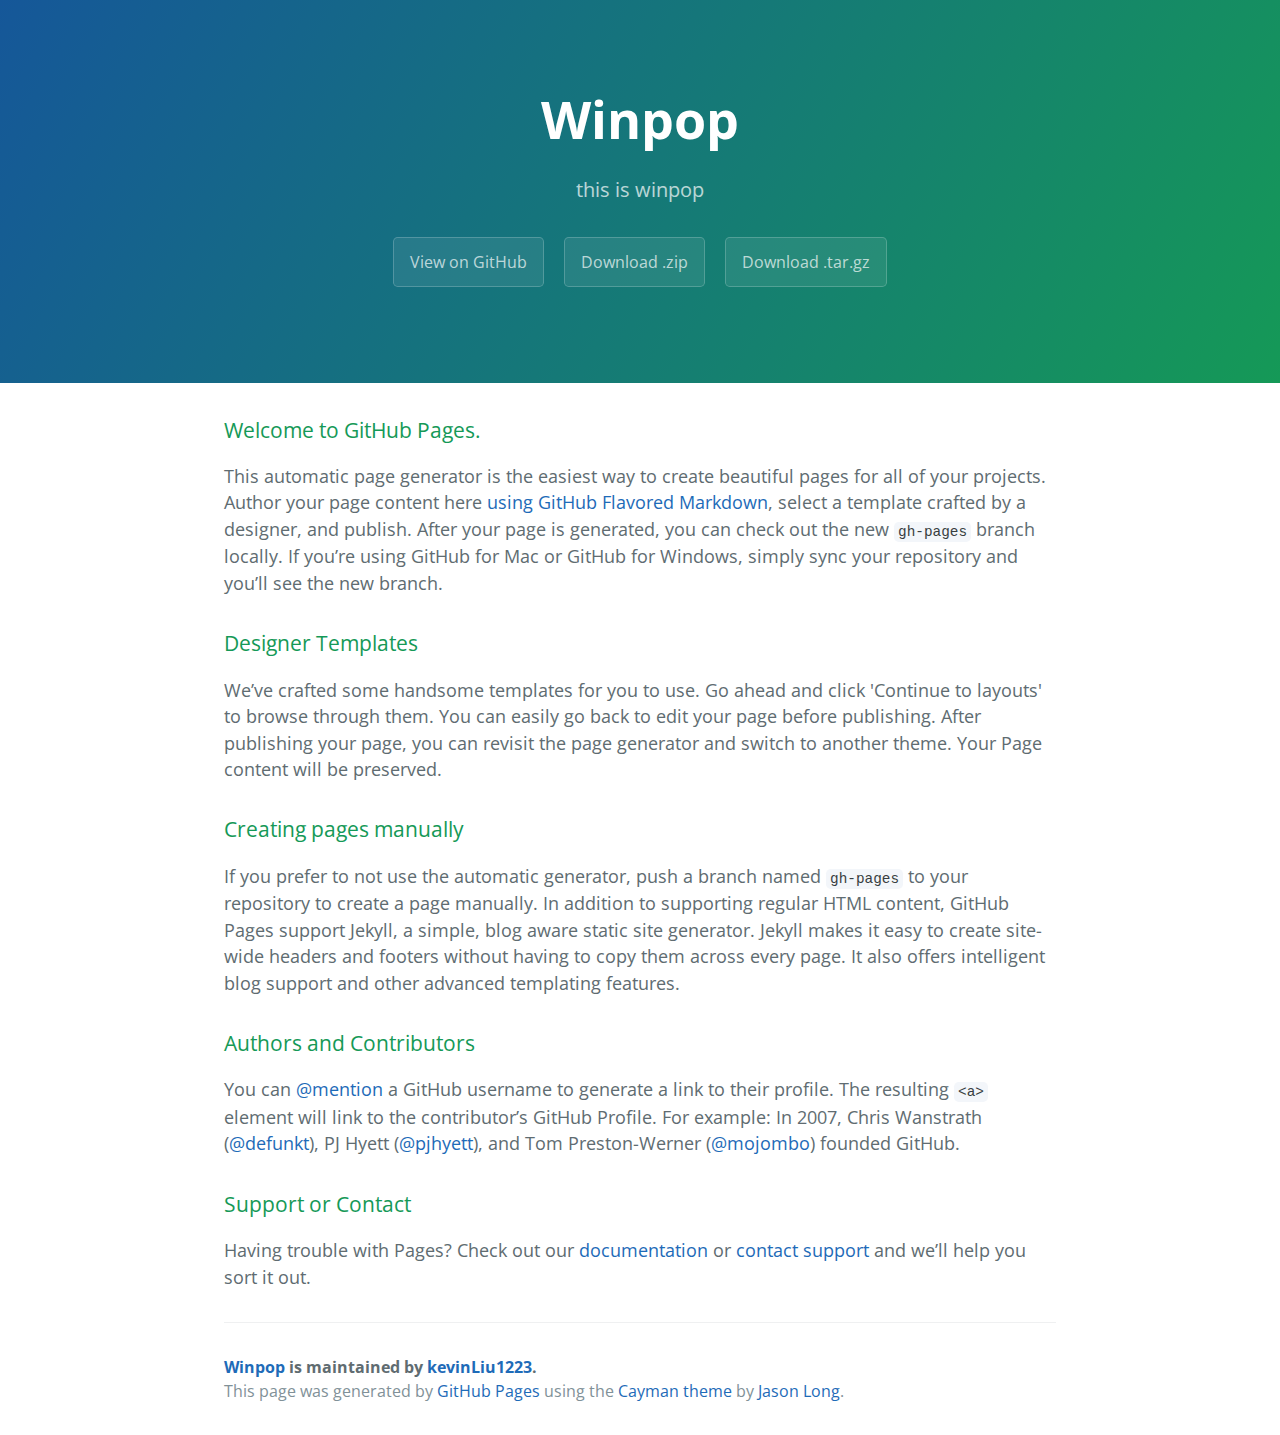
<file: index.html>
<!DOCTYPE html>
<html lang="en-us">
  <head>
    <meta charset="UTF-8">
    <title>Winpop by kevinLiu1223</title>
    <meta name="viewport" content="width=device-width, initial-scale=1">
    <link rel="stylesheet" type="text/css" href="stylesheets/normalize.css" media="screen">
    <link href='https://fonts.googleapis.com/css?family=Open+Sans:400,700' rel='stylesheet' type='text/css'>
    <link rel="stylesheet" type="text/css" href="stylesheets/stylesheet.css" media="screen">
    <link rel="stylesheet" type="text/css" href="stylesheets/github-light.css" media="screen">
  </head>
  <body>
    <section class="page-header">
      <h1 class="project-name">Winpop</h1>
      <h2 class="project-tagline">this is winpop</h2>
      <a href="https://github.com/kevinLiu1223/winpop" class="btn">View on GitHub</a>
      <a href="https://github.com/kevinLiu1223/winpop/zipball/master" class="btn">Download .zip</a>
      <a href="https://github.com/kevinLiu1223/winpop/tarball/master" class="btn">Download .tar.gz</a>
    </section>

    <section class="main-content">
      <h3>
<a id="welcome-to-github-pages" class="anchor" href="#welcome-to-github-pages" aria-hidden="true"><span class="octicon octicon-link"></span></a>Welcome to GitHub Pages.</h3>

<p>This automatic page generator is the easiest way to create beautiful pages for all of your projects. Author your page content here <a href="https://guides.github.com/features/mastering-markdown/">using GitHub Flavored Markdown</a>, select a template crafted by a designer, and publish. After your page is generated, you can check out the new <code>gh-pages</code> branch locally. If you’re using GitHub for Mac or GitHub for Windows, simply sync your repository and you’ll see the new branch.</p>

<h3>
<a id="designer-templates" class="anchor" href="#designer-templates" aria-hidden="true"><span class="octicon octicon-link"></span></a>Designer Templates</h3>

<p>We’ve crafted some handsome templates for you to use. Go ahead and click 'Continue to layouts' to browse through them. You can easily go back to edit your page before publishing. After publishing your page, you can revisit the page generator and switch to another theme. Your Page content will be preserved.</p>

<h3>
<a id="creating-pages-manually" class="anchor" href="#creating-pages-manually" aria-hidden="true"><span class="octicon octicon-link"></span></a>Creating pages manually</h3>

<p>If you prefer to not use the automatic generator, push a branch named <code>gh-pages</code> to your repository to create a page manually. In addition to supporting regular HTML content, GitHub Pages support Jekyll, a simple, blog aware static site generator. Jekyll makes it easy to create site-wide headers and footers without having to copy them across every page. It also offers intelligent blog support and other advanced templating features.</p>

<h3>
<a id="authors-and-contributors" class="anchor" href="#authors-and-contributors" aria-hidden="true"><span class="octicon octicon-link"></span></a>Authors and Contributors</h3>

<p>You can <a href="https://github.com/blog/821" class="user-mention">@mention</a> a GitHub username to generate a link to their profile. The resulting <code>&lt;a&gt;</code> element will link to the contributor’s GitHub Profile. For example: In 2007, Chris Wanstrath (<a href="https://github.com/defunkt" class="user-mention">@defunkt</a>), PJ Hyett (<a href="https://github.com/pjhyett" class="user-mention">@pjhyett</a>), and Tom Preston-Werner (<a href="https://github.com/mojombo" class="user-mention">@mojombo</a>) founded GitHub.</p>

<h3>
<a id="support-or-contact" class="anchor" href="#support-or-contact" aria-hidden="true"><span class="octicon octicon-link"></span></a>Support or Contact</h3>

<p>Having trouble with Pages? Check out our <a href="https://help.github.com/pages">documentation</a> or <a href="https://github.com/contact">contact support</a> and we’ll help you sort it out.</p>

      <footer class="site-footer">
        <span class="site-footer-owner"><a href="https://github.com/kevinLiu1223/winpop">Winpop</a> is maintained by <a href="https://github.com/kevinLiu1223">kevinLiu1223</a>.</span>

        <span class="site-footer-credits">This page was generated by <a href="https://pages.github.com">GitHub Pages</a> using the <a href="https://github.com/jasonlong/cayman-theme">Cayman theme</a> by <a href="https://twitter.com/jasonlong">Jason Long</a>.</span>
      </footer>

    </section>

            <script type="text/javascript">
            var gaJsHost = (("https:" == document.location.protocol) ? "https://ssl." : "http://www.");
            document.write(unescape("%3Cscript src='" + gaJsHost + "google-analytics.com/ga.js' type='text/javascript'%3E%3C/script%3E"));
          </script>
          <script type="text/javascript">
            try {
              var pageTracker = _gat._getTracker("UA-66176093-1");
            pageTracker._trackPageview();
            } catch(err) {}
          </script>

  </body>
</html>
</file>
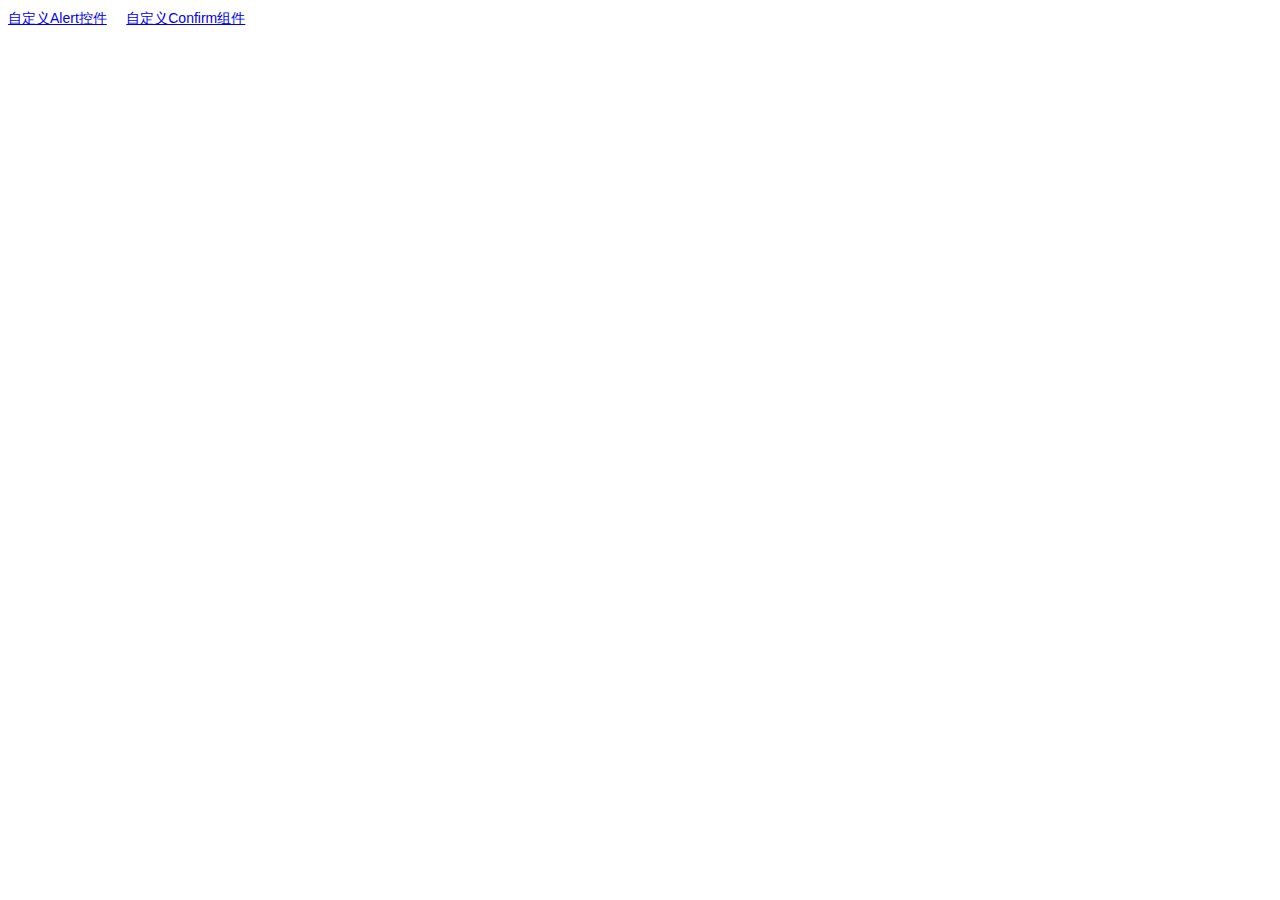
<file: demo.html>
<!DOCTYPE html>
<html lang="en">
<head>
    <meta charset="UTF-8">
    <title>Winpop组件Demo</title>
    <link rel="stylesheet" href="./winpop.css">
<style>
body {
    font: 14px/1.5 '\5fae\8f6f\96c5\9ed1', Arial, Tahoma, sans-serif;
}
</style>
</head>
<body>

<a href="javascript:alert('自定义Alert控件')">自定义Alert控件</a>&nbsp;&nbsp;&nbsp;&nbsp;
<a href="javascript:confirm('关闭自定义Confirm组件吗？', function(flag){if(flag){alert('True');}else{alert('False');}})">自定义Confirm组件</a>

<script src="http://code.jquery.com/jquery-1.11.1.min.js"></script>
<script src="./winpop.js"></script>
<script type="text/javascript">
// var box_top = {"tit" : "123","content":"这是一个充满喧嚣的世界，到处都弥漫着浮躁的空气"}
var fn = new Winpop("asfd","<p>这是一个充满喧嚣的世界</p><p>到处都弥漫着浮躁的空气</p>");
$('a').on('click',function(){
	fn.alert();
})
</script>
</body>
</html>
</file>
<file: stylesheets/stylesheet.css>
* {
  box-sizing: border-box; }

body {
  padding: 0;
  margin: 0;
  font-family: "Open Sans", "Helvetica Neue", Helvetica, Arial, sans-serif;
  font-size: 16px;
  line-height: 1.5;
  color: #606c71; }

a {
  color: #1e6bb8;
  text-decoration: none; }
  a:hover {
    text-decoration: underline; }

.btn {
  display: inline-block;
  margin-bottom: 1rem;
  color: rgba(255, 255, 255, 0.7);
  background-color: rgba(255, 255, 255, 0.08);
  border-color: rgba(255, 255, 255, 0.2);
  border-style: solid;
  border-width: 1px;
  border-radius: 0.3rem;
  transition: color 0.2s, background-color 0.2s, border-color 0.2s; }
  .btn + .btn {
    margin-left: 1rem; }

.btn:hover {
  color: rgba(255, 255, 255, 0.8);
  text-decoration: none;
  background-color: rgba(255, 255, 255, 0.2);
  border-color: rgba(255, 255, 255, 0.3); }

@media screen and (min-width: 64em) {
  .btn {
    padding: 0.75rem 1rem; } }

@media screen and (min-width: 42em) and (max-width: 64em) {
  .btn {
    padding: 0.6rem 0.9rem;
    font-size: 0.9rem; } }

@media screen and (max-width: 42em) {
  .btn {
    display: block;
    width: 100%;
    padding: 0.75rem;
    font-size: 0.9rem; }
    .btn + .btn {
      margin-top: 1rem;
      margin-left: 0; } }

.page-header {
  color: #fff;
  text-align: center;
  background-color: #159957;
  background-image: linear-gradient(120deg, #155799, #159957); }

@media screen and (min-width: 64em) {
  .page-header {
    padding: 5rem 6rem; } }

@media screen and (min-width: 42em) and (max-width: 64em) {
  .page-header {
    padding: 3rem 4rem; } }

@media screen and (max-width: 42em) {
  .page-header {
    padding: 2rem 1rem; } }

.project-name {
  margin-top: 0;
  margin-bottom: 0.1rem; }

@media screen and (min-width: 64em) {
  .project-name {
    font-size: 3.25rem; } }

@media screen and (min-width: 42em) and (max-width: 64em) {
  .project-name {
    font-size: 2.25rem; } }

@media screen and (max-width: 42em) {
  .project-name {
    font-size: 1.75rem; } }

.project-tagline {
  margin-bottom: 2rem;
  font-weight: normal;
  opacity: 0.7; }

@media screen and (min-width: 64em) {
  .project-tagline {
    font-size: 1.25rem; } }

@media screen and (min-width: 42em) and (max-width: 64em) {
  .project-tagline {
    font-size: 1.15rem; } }

@media screen and (max-width: 42em) {
  .project-tagline {
    font-size: 1rem; } }

.main-content :first-child {
  margin-top: 0; }
.main-content img {
  max-width: 100%; }
.main-content h1, .main-content h2, .main-content h3, .main-content h4, .main-content h5, .main-content h6 {
  margin-top: 2rem;
  margin-bottom: 1rem;
  font-weight: normal;
  color: #159957; }
.main-content p {
  margin-bottom: 1em; }
.main-content code {
  padding: 2px 4px;
  font-family: Consolas, "Liberation Mono", Menlo, Courier, monospace;
  font-size: 0.9rem;
  color: #383e41;
  background-color: #f3f6fa;
  border-radius: 0.3rem; }
.main-content pre {
  padding: 0.8rem;
  margin-top: 0;
  margin-bottom: 1rem;
  font: 1rem Consolas, "Liberation Mono", Menlo, Courier, monospace;
  color: #567482;
  word-wrap: normal;
  background-color: #f3f6fa;
  border: solid 1px #dce6f0;
  border-radius: 0.3rem; }
  .main-content pre > code {
    padding: 0;
    margin: 0;
    font-size: 0.9rem;
    color: #567482;
    word-break: normal;
    white-space: pre;
    background: transparent;
    border: 0; }
.main-content .highlight {
  margin-bottom: 1rem; }
  .main-content .highlight pre {
    margin-bottom: 0;
    word-break: normal; }
.main-content .highlight pre, .main-content pre {
  padding: 0.8rem;
  overflow: auto;
  font-size: 0.9rem;
  line-height: 1.45;
  border-radius: 0.3rem; }
.main-content pre code, .main-content pre tt {
  display: inline;
  max-width: initial;
  padding: 0;
  margin: 0;
  overflow: initial;
  line-height: inherit;
  word-wrap: normal;
  background-color: transparent;
  border: 0; }
  .main-content pre code:before, .main-content pre code:after, .main-content pre tt:before, .main-content pre tt:after {
    content: normal; }
.main-content ul, .main-content ol {
  margin-top: 0; }
.main-content blockquote {
  padding: 0 1rem;
  margin-left: 0;
  color: #819198;
  border-left: 0.3rem solid #dce6f0; }
  .main-content blockquote > :first-child {
    margin-top: 0; }
  .main-content blockquote > :last-child {
    margin-bottom: 0; }
.main-content table {
  display: block;
  width: 100%;
  overflow: auto;
  word-break: normal;
  word-break: keep-all; }
  .main-content table th {
    font-weight: bold; }
  .main-content table th, .main-content table td {
    padding: 0.5rem 1rem;
    border: 1px solid #e9ebec; }
.main-content dl {
  padding: 0; }
  .main-content dl dt {
    padding: 0;
    margin-top: 1rem;
    font-size: 1rem;
    font-weight: bold; }
  .main-content dl dd {
    padding: 0;
    margin-bottom: 1rem; }
.main-content hr {
  height: 2px;
  padding: 0;
  margin: 1rem 0;
  background-color: #eff0f1;
  border: 0; }

@media screen and (min-width: 64em) {
  .main-content {
    max-width: 64rem;
    padding: 2rem 6rem;
    margin: 0 auto;
    font-size: 1.1rem; } }

@media screen and (min-width: 42em) and (max-width: 64em) {
  .main-content {
    padding: 2rem 4rem;
    font-size: 1.1rem; } }

@media screen and (max-width: 42em) {
  .main-content {
    padding: 2rem 1rem;
    font-size: 1rem; } }

.site-footer {
  padding-top: 2rem;
  margin-top: 2rem;
  border-top: solid 1px #eff0f1; }

.site-footer-owner {
  display: block;
  font-weight: bold; }

.site-footer-credits {
  color: #819198; }

@media screen and (min-width: 64em) {
  .site-footer {
    font-size: 1rem; } }

@media screen and (min-width: 42em) and (max-width: 64em) {
  .site-footer {
    font-size: 1rem; } }

@media screen and (max-width: 42em) {
  .site-footer {
    font-size: 0.9rem; } }
</file>
<file: stylesheets/github-light.css>
/*
   Copyright 2014 GitHub Inc.

   Licensed under the Apache License, Version 2.0 (the "License");
   you may not use this file except in compliance with the License.
   You may obtain a copy of the License at

       http://www.apache.org/licenses/LICENSE-2.0

   Unless required by applicable law or agreed to in writing, software
   distributed under the License is distributed on an "AS IS" BASIS,
   WITHOUT WARRANTIES OR CONDITIONS OF ANY KIND, either express or implied.
   See the License for the specific language governing permissions and
   limitations under the License.

*/

.pl-c /* comment */ {
  color: #969896;
}

.pl-c1      /* constant, markup.raw, meta.diff.header, meta.module-reference, meta.property-name, support, support.constant, support.variable, variable.other.constant */,
.pl-s .pl-v /* string variable */ {
  color: #0086b3;
}

.pl-e  /* entity */,
.pl-en /* entity.name */ {
  color: #795da3;
}

.pl-s .pl-s1 /* string source */,
.pl-smi      /* storage.modifier.import, storage.modifier.package, storage.type.java, variable.other, variable.parameter.function */ {
  color: #333;
}

.pl-ent /* entity.name.tag */ {
  color: #63a35c;
}

.pl-k /* keyword, storage, storage.type */ {
  color: #a71d5d;
}

.pl-pds              /* punctuation.definition.string, string.regexp.character-class */,
.pl-s                /* string */,
.pl-s .pl-pse .pl-s1 /* string punctuation.section.embedded source */,
.pl-sr               /* string.regexp */,
.pl-sr .pl-cce       /* string.regexp constant.character.escape */,
.pl-sr .pl-sra       /* string.regexp string.regexp.arbitrary-repitition */,
.pl-sr .pl-sre       /* string.regexp source.ruby.embedded */ {
  color: #183691;
}

.pl-v /* variable */ {
  color: #ed6a43;
}

.pl-id /* invalid.deprecated */ {
  color: #b52a1d;
}

.pl-ii /* invalid.illegal */ {
  background-color: #b52a1d;
  color: #f8f8f8;
}

.pl-sr .pl-cce /* string.regexp constant.character.escape */ {
  color: #63a35c;
  font-weight: bold;
}

.pl-ml /* markup.list */ {
  color: #693a17;
}

.pl-mh        /* markup.heading */,
.pl-mh .pl-en /* markup.heading entity.name */,
.pl-ms        /* meta.separator */ {
  color: #1d3e81;
  font-weight: bold;
}

.pl-mq /* markup.quote */ {
  color: #008080;
}

.pl-mi /* markup.italic */ {
  color: #333;
  font-style: italic;
}

.pl-mb /* markup.bold */ {
  color: #333;
  font-weight: bold;
}

.pl-md /* markup.deleted, meta.diff.header.from-file */ {
  background-color: #ffecec;
  color: #bd2c00;
}

.pl-mi1 /* markup.inserted, meta.diff.header.to-file */ {
  background-color: #eaffea;
  color: #55a532;
}

.pl-mdr /* meta.diff.range */ {
  color: #795da3;
  font-weight: bold;
}

.pl-mo /* meta.output */ {
  color: #1d3e81;
}
</file>
<file: winpop.css>
.winpop-mask,
.winpop-box {
    display: none;
    position: fixed;
}

.winpop-mask {
    left: 0;
    top: 0;
    z-index: 999;
    width: 100%;
    height: 100%;
    background-color: #000;
    opacity: .3;
    filter: alpha(opacity=30);
}

.winpop-box {
    left: 50%;
    top: 50%;
    z-index: 1000;
    margin-top: -100px;
    margin-left: -160px;
    width: 320px;
    height: 200px;
    background-color: #fff;
}

.winpop-box .winpop-main {
    padding: 62px 20px;
    height: 32px;
    line-height: 32px;
    text-align: center;
    color: #666;
    font-size: 16px;
}

.winpop-box .winpop-btns {
    position: absolute;
    left: 0;
    bottom: 0;
    width: 100%;
    text-align: center;
    overflow: hidden;
}

.winpop-box .pop-btn {
    float: left;
    position: relative;
    /*margin-left: -1px;*/
    width: 50%;
    height: 44px;
    border: 1px solid #555;
    background-color: #555;
    color: #fff;
    font: 14px/1.5 '\5fae\8f6f\96c5\9ed1', Arial, Tahoma, sans-serif;
    font-size: 18px;
    cursor: pointer;
}

.winpop-box .pop-btn:hover {
    background-color: #403F40;
    color: #FFF219;
}

.winpop-box .confirm-true {
    /*margin-left: -1px\9;*/
    border-left-color: #333;
}

.winpop-box .alert-button {
    width: 100%;
}

.J_WinpopMain .box_top{
    position: absolute;
    top: 0;
    background-color: #ddd;
    height: 30px;
    width: 100%;
    left: 0;
}

.J_WinpopMain span{
    margin: 0;
    padding: 0;
    position: absolute;
}
.J_WinpopMain span.tit{
    left:10px;
}
.J_WinpopMain span.close{
    right:10px;
    cursor: pointer;
}

/*.winpop-box .alert-button,
.winpop-box .confirm-true {
    background-color: #73b9ff;
}

.winpop-box .alert-button:hover,
.winpop-box .confirm-true:hover {
    background-color: #58a7f6;
}

.winpop-box .confirm-true {
    margin-left: 50px;
}*/
</file>
